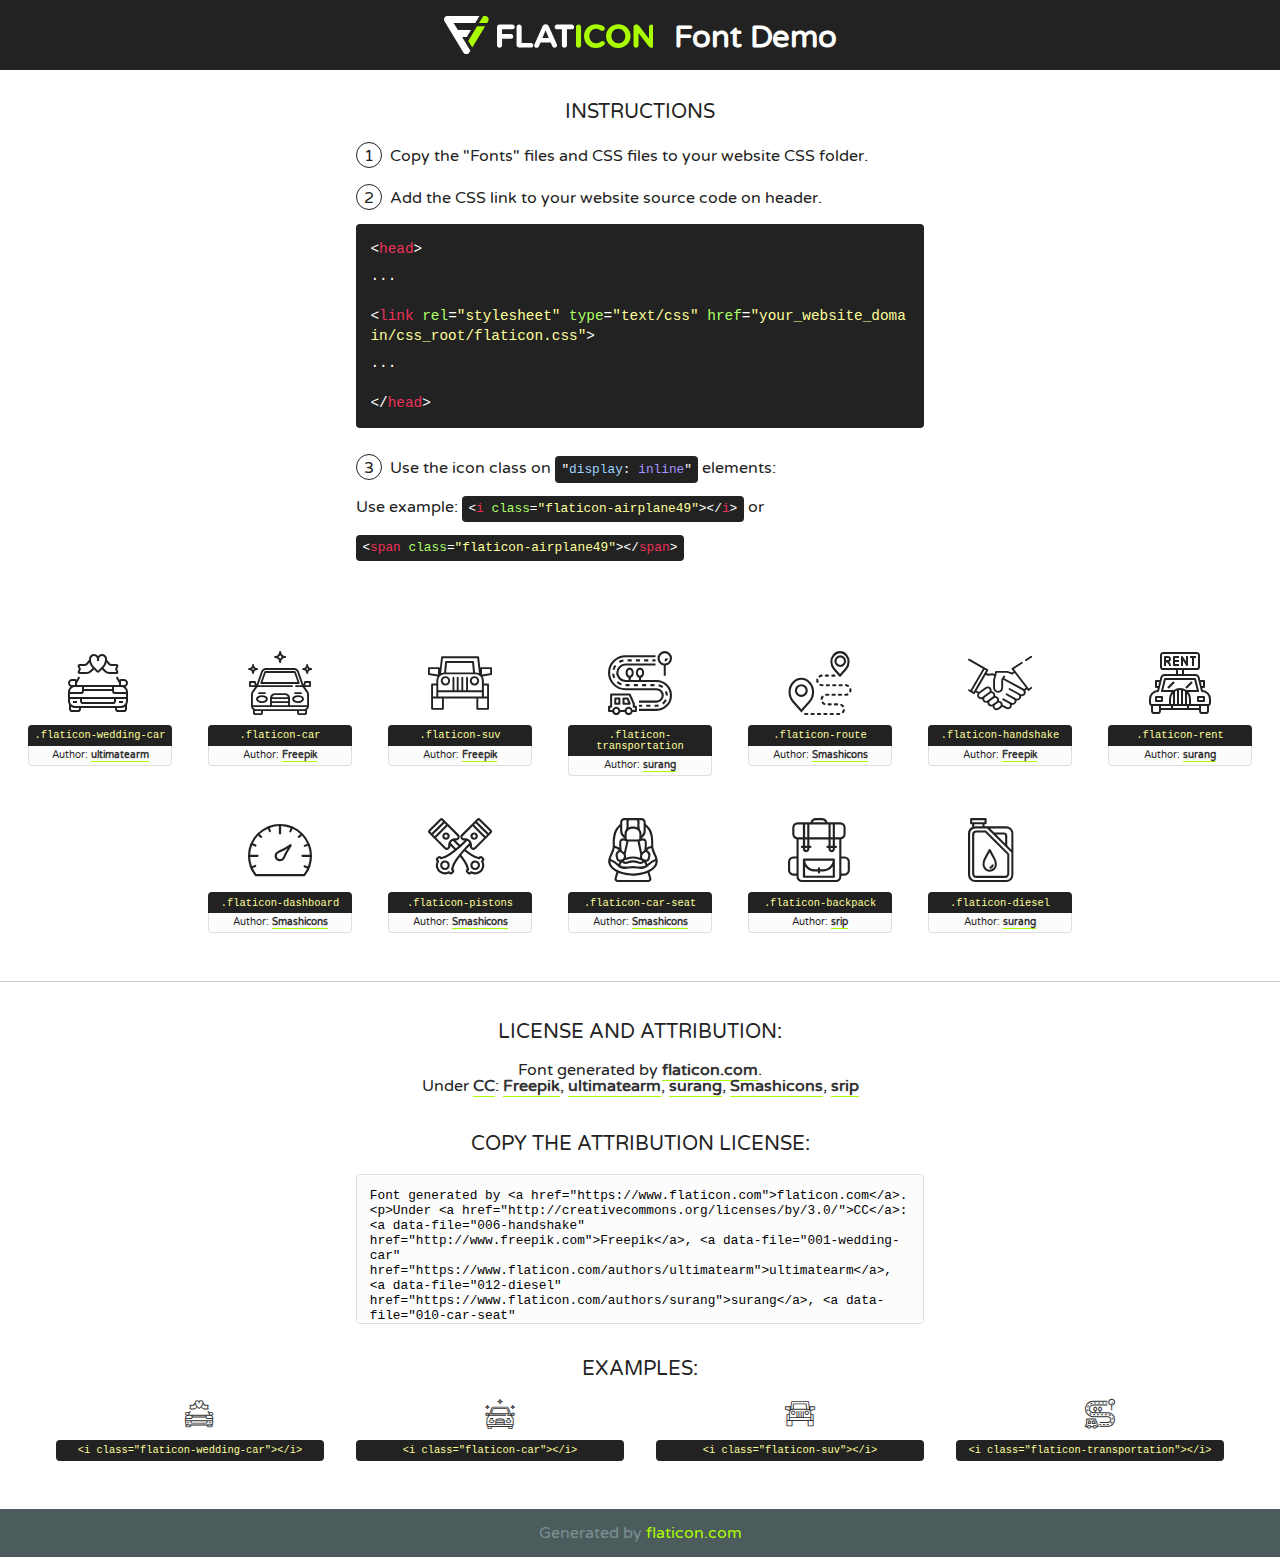
<file: core/static/fonts/flaticon/font/flaticon.html>
<!DOCTYPE html>
<!--
  Flaticon icon font: Flaticon
  Creation date: 29/10/2019 06:11
-->
<html>
<!DOCTYPE html>
<html>

<head>
    <title>Flaticon WebFont</title>
    <link href="http://fonts.googleapis.com/css?family=Varela+Round" rel="stylesheet" type="text/css" />
    <link rel="stylesheet" type="text/css" href="flaticon.css">
    <meta charset="UTF-8">
    <style>
    html, body, div, span, applet, object, iframe,
    h1, h2, h3, h4, h5, h6, p, blockquote, pre,
    a, abbr, acronym, address, big, cite, code,
    del, dfn, em, img, ins, kbd, q, s, samp,
    small, strike, strong, sub, sup, tt, var,
    b, u, i, center,
    dl, dt, dd, ol, ul, li,
    fieldset, form, label, legend,
    table, caption, tbody, tfoot, thead, tr, th, td,
    article, aside, canvas, details, embed, 
    figure, figcaption, footer, header, hgroup, 
    menu, nav, output, ruby, section, summary,
    time, mark, audio, video {
        margin: 0;
        padding: 0;
        border: 0;
        font-size: 100%;
        font: inherit;
        vertical-align: baseline;
    }
    /* HTML5 display-role reset for older browsers */
    article, aside, details, figcaption, figure, 
    footer, header, hgroup, menu, nav, section {
        display: block;
    }
    body {
        line-height: 1;
    }
    ol, ul {
        list-style: none;
    }
    blockquote, q {
        quotes: none;
    }
    blockquote:before, blockquote:after,
    q:before, q:after {
        content: '';
        content: none;
    }
    table {
        border-collapse: collapse;
        border-spacing: 0;
    }
    body {
        font-family: 'Varela Round', Helvetica, Arial, sans-serif;
        font-size: 16px;
        color: #222;
    }
    a {
        color: #333;
        border-bottom: 1px solid #a9fd00;
        font-weight: bold;
        text-decoration: none;
    }
    * {
        -moz-box-sizing: border-box;
        -webkit-box-sizing: border-box;
        box-sizing: border-box;
        margin: 0;
        padding: 0;
    }
    [class^="flaticon-"]:before, [class*=" flaticon-"]:before, [class^="flaticon-"]:after, [class*=" flaticon-"]:after {
        font-family: Flaticon;
        font-size: 30px;
        font-style: normal;
        margin-left: 20px;
        color: #333;
    }
    .wrapper {
        max-width: 600px;
        margin: auto;
        padding: 0 1em;
    }
    .title {
        font-size: 1.25em;
        text-align: center;
        margin-bottom: 1em;
        text-transform: uppercase;
    }
    header {
        text-align: center;
        background-color: #222;
        color: #fff;
        padding: 1em;
    }
    header .logo {
        width: 210px;
        height: 38px;
        display: inline-block;
        vertical-align: middle;
        margin-right: 1em;
        border: none;
    }
    header strong {
        font-size: 1.95em;
        font-weight: bold;
        vertical-align: middle;
        margin-top: 5px;
        display: inline-block;
    }
    .demo {
        margin: 2em auto;
        line-height: 1.25em;
    }
    .demo ul li {
        margin-bottom: 1em;
    }
    .demo ul li .num {
        color: #222;
        border-radius: 20px;
        display: inline-block;
        width: 26px;
        padding: 3px;
        height: 26px;
        text-align: center;
        margin-right: 0.5em;
        border: 1px solid #222;
    }
    .demo ul li code {
        background-color: #222;
        border-radius: 4px;
        padding: 0.25em 0.5em;
        display: inline-block;
        color: #fff;
        font-family: Consolas,Monaco,Lucida Console,Liberation Mono,DejaVu Sans Mono,Bitstream Vera Sans Mono,Courier New, monospace;
        font-weight: lighter;
        margin-top: 1em;
        font-size: 0.8em;
        word-break: break-all;
    }
    .demo ul li code.big {
        padding: 1em;
        font-size: 0.9em;
    }
    .demo ul li code .red {
        color: #EF3159;
    }
    .demo ul li code .green {
        color: #ACFF65;
    }
    .demo ul li code .yellow {
        color: #FFFF99;
    }
    .demo ul li code .blue {
        color: #99D3FF;
    }
    .demo ul li code .purple {
        color: #A295FF;
    }
    .demo ul li code .dots {
        margin-top: 0.5em;
        display: block;
    }
    #glyphs {
        border-bottom: 1px solid #ccc;
        padding: 2em 0;
        text-align: center;
    }
    .glyph {
        display: inline-block;
        width: 9em;
        margin: 1em;
        text-align: center;
        vertical-align: top;
        background: #FFF;
    }
    .glyph .glyph-icon {
        padding: 10px;
        display: block;
        font-family:"Flaticon";
        font-size: 64px;
        line-height: 1;
    }
    .glyph .glyph-icon:before {
        font-size: 64px;
        color: #222;
        margin-left: 0;
    }
    .class-name {
        font-size: 0.65em;
        background-color: #222;
        color: #fff;
        border-radius: 4px 4px 0 0;
        padding: 0.5em;
        color: #FFFF99;
        font-family: Consolas,Monaco,Lucida Console,Liberation Mono,DejaVu Sans Mono,Bitstream Vera Sans Mono,Courier New, monospace;
    }
    .author-name {
        font-size: 0.6em;
        background-color: #fcfcfd;
        border: 1px solid #DEDEE4;
        border-top: 0;
        border-radius: 0 0 4px 4px;
        padding: 0.5em;
    }
    .class-name:last-child {
        font-size: 10px;
        color:#888;
    }
    .class-name:last-child a {
        font-size: 10px;
        color:#555;
    }
    .class-name:last-child a:hover {
        color:#a9fd00;
    }
    .glyph > input {
        display: block;
        width: 100px;
        margin: 5px auto;
        text-align: center;
        font-size: 12px;
        cursor: text;
    }
    .glyph > input.icon-input {
        font-family:"Flaticon";
        font-size: 16px;
        margin-bottom: 10px;
    }
    .attribution .title {
        margin-top: 2em;
    }
    .attribution textarea {
        background-color: #fcfcfd;
        padding: 1em;
        border: none;
        box-shadow: none;
        border: 1px solid #DEDEE4;
        border-radius: 4px;
        resize: none;
        width: 100%;
        height: 150px;
        font-size: 0.8em;
        font-family: Consolas,Monaco,Lucida Console,Liberation Mono,DejaVu Sans Mono,Bitstream Vera Sans Mono,Courier New, monospace;
        -webkit-appearance: none;
    }
    .iconsuse {
        margin: 2em auto;
        text-align: center;
        max-width: 1200px;
    }
    .iconsuse:after {
        content: '';
        display: table;
        clear: both;
    }
    .iconsuse .image {
        float: left;
        width: 25%;
        padding: 0 1em;
    }
    .iconsuse .image p {
        margin-bottom: 1em;
    }
    .iconsuse .image span {
        display: block;
        font-size: 0.65em;
        background-color: #222;
        color: #fff;
        border-radius: 4px;
        padding: 0.5em;
        color: #FFFF99;
        margin-top: 1em;
        font-family: Consolas,Monaco,Lucida Console,Liberation Mono,DejaVu Sans Mono,Bitstream Vera Sans Mono,Courier New, monospace;
    }
    #footer {
        text-align: center;
        background-color: #4C5B5C;
        color: #7c9192;
        padding: 1em;
    }
    #footer a {
        border: none;
        color: #a9fd00;
        font-weight: normal;
    }
    @media (max-width: 960px) {
        .iconsuse .image {
            width: 50%;
        }
    }
    @media (max-width: 560px) {
        .iconsuse .image {
            width: 100%;
        }
    }
    </style>
</head>

<body class="characters-off">

    <header>
        <a href="https://www.flaticon.com" target="_blank" class="logo">
            <svg version="1.1" xmlns="http://www.w3.org/2000/svg" xmlns:xlink="http://www.w3.org/1999/xlink" xmlns:a="http://ns.adobe.com/AdobeSVGViewerExtensions/3.0/" viewBox="0 0 560.875 102.036" enable-background="new 0 0 560.875 102.036" xml:space="preserve">
                <defs>
                </defs>
                <g>
                    <g class="letters">
                        <path fill="#ffffff" d="M141.596,29.675c0-3.777,2.985-6.767,6.764-6.767h34.438c3.426,0,6.15,2.728,6.15,6.15
                        c0,3.43-2.724,6.149-6.15,6.149h-27.674v13.091h23.719c3.429,0,6.151,2.724,6.151,6.15c0,3.43-2.723,6.149-6.151,6.149h-23.719
                        v17.574c0,3.773-2.986,6.761-6.764,6.761c-3.779,0-6.764-2.989-6.764-6.761V29.675z"></path>
                        <path fill="#ffffff" d="M193.844,29.149c0-3.781,2.985-6.767,6.764-6.767c3.776,0,6.763,2.985,6.763,6.767v42.957h25.039
                        c3.426,0,6.149,2.726,6.149,6.153c0,3.425-2.723,6.15-6.149,6.15h-31.802c-3.779,0-6.764-2.986-6.764-6.768V29.149z"></path>
                        <path fill="#ffffff" d="M241.891,75.71l21.438-48.407c1.492-3.341,4.215-5.357,7.906-5.357h0.792
                        c3.686,0,6.323,2.017,7.815,5.357l21.439,48.407c0.436,0.967,0.701,1.845,0.701,2.723c0,3.602-2.809,6.501-6.414,6.501
                        c-3.161,0-5.269-1.845-6.499-4.655l-4.132-9.661h-27.059l-4.301,10.102c-1.144,2.631-3.426,4.214-6.237,4.214
                        c-3.517,0-6.24-2.81-6.24-6.325C241.1,77.64,241.451,76.677,241.891,75.71z M279.932,58.666l-8.521-20.297l-8.526,20.297H279.932
                        z"></path>
                        <path fill="#ffffff" d="M314.864,35.387H301.86c-3.429,0-6.239-2.813-6.239-6.238c0-3.429,2.811-6.24,6.239-6.24h39.533
                        c3.426,0,6.237,2.811,6.237,6.24c0,3.425-2.811,6.238-6.237,6.238h-13.001v42.785c0,3.773-2.99,6.761-6.764,6.761
                        c-3.779,0-6.764-2.989-6.764-6.761V35.387z"></path>
                        <path fill="#A9FD00" d="M352.615,29.149c0-3.781,2.985-6.767,6.767-6.767c3.774,0,6.761,2.985,6.761,6.767v49.024
                        c0,3.773-2.987,6.761-6.761,6.761c-3.781,0-6.767-2.989-6.767-6.761V29.149z"></path>
                        <path fill="#A9FD00" d="M374.132,53.836v-0.179c0-17.481,13.178-31.801,32.065-31.801c9.22,0,15.459,2.458,20.557,6.238
                        c1.402,1.054,2.637,2.985,2.637,5.357c0,3.692-2.985,6.59-6.681,6.59c-1.845,0-3.071-0.702-4.044-1.319
                        c-3.776-2.813-7.729-4.393-12.562-4.393c-10.364,0-17.831,8.611-17.831,19.154v0.173c0,10.542,7.291,19.329,17.831,19.329
                        c5.715,0,9.492-1.756,13.359-4.834c1.049-0.874,2.458-1.491,4.039-1.491c3.429,0,6.325,2.813,6.325,6.236
                        c0,2.106-1.056,3.78-2.282,4.834c-5.539,4.834-12.036,7.733-21.878,7.733C387.572,85.464,374.132,71.493,374.132,53.836z"></path>
                        <path fill="#A9FD00" d="M433.009,53.836v-0.179c0-17.481,13.79-31.801,32.766-31.801c18.981,0,32.592,14.143,32.592,31.628v0.173
                        c0,17.483-13.785,31.807-32.769,31.807C446.625,85.464,433.009,71.32,433.009,53.836z M484.224,53.836v-0.179
                        c0-10.539-7.725-19.326-18.626-19.326c-10.893,0-18.449,8.611-18.449,19.154v0.173c0,10.542,7.73,19.329,18.626,19.329
                        C476.676,72.986,484.224,64.378,484.224,53.836z"></path>
                        <path fill="#A9FD00" d="M506.233,29.321c0-3.774,2.99-6.763,6.767-6.763h1.401c3.252,0,5.183,1.583,7.029,3.953l26.093,34.265
                        V29.059c0-3.692,2.99-6.677,6.681-6.677c3.683,0,6.671,2.985,6.671,6.677v48.934c0,3.78-2.987,6.765-6.764,6.765h-0.436
                        c-3.257,0-5.188-1.581-7.034-3.953l-27.056-35.492v32.944c0,3.687-2.985,6.676-6.678,6.676c-3.683,0-6.673-2.989-6.673-6.676
                        V29.321z"></path>
                    </g>
                    <g class="insignia">
                        <path fill="#ffffff" d="M48.372,56.137h12.517l11.156-18.537H37.186L25.688,18.539h57.825L94.668,0H9.271
                        C5.925,0,2.842,1.801,1.198,4.716c-1.644,2.907-1.593,6.482,0.134,9.343l50.38,83.501c1.678,2.781,4.689,4.476,7.938,4.476
                        c3.246,0,6.257-1.695,7.935-4.476l2.898-4.804L48.372,56.137z"></path>
                        <g class="i">
                            <path fill="#A9FD00" d="M93.575,18.539h0.031v0.004l21.652,0.004l2.705-4.488c1.727-2.861,1.778-6.436,0.133-9.343
                            C116.454,1.801,113.371,0,110.026,0h-5.294L93.575,18.539z"></path>
                            <polygon fill="#A9FD00" points="88.291,27.356 64.725,66.486 75.519,84.404 109.942,27.356"></polygon>
                        </g>
                    </g>
                </g>
            </svg>
        </a>
        <strong>Font Demo</strong>
    </header>


    <section class="demo wrapper">

        <p class="title">Instructions</p>

        <ul>
            <li>
                <span class="num">1</span>Copy the "Fonts" files and CSS files to your website CSS folder.
            </li>
            <li>
                <span class="num">2</span>Add the CSS link to your website source code on header.
                <code class="big">
                    &lt;<span class="red">head</span>&gt;
                    <br/><span class="dots">...</span>
                    <br/>&lt;<span class="red">link</span> <span class="green">rel</span>=<span class="yellow">"stylesheet"</span> <span class="green">type</span>=<span class="yellow">"text/css"</span> <span class="green">href</span>=<span class="yellow">"your_website_domain/css_root/flaticon.css"</span>&gt;
                    <br/><span class="dots">...</span>
                    <br/>&lt;/<span class="red">head</span>&gt;
                </code>
            </li>

            <li>
                <p>
                    <span class="num">3</span>Use the icon class on <code>"<span class="blue">display</span>:<span class="purple"> inline</span>"</code> elements:
                    <br />
                    Use example: <code>&lt;<span class="red">i</span> <span class="green">class</span>=<span class="yellow">&quot;flaticon-airplane49&quot;</span>&gt;&lt;/<span class="red">i</span>&gt;</code> or <code>&lt;<span class="red">span</span> <span class="green">class</span>=<span class="yellow">&quot;flaticon-airplane49&quot;</span>&gt;&lt;/<span class="red">span</span>&gt;</code>
            </li>
        </ul>

    </section>




   <section id="glyphs">          
    
      
        <div class="glyph"><div class="glyph-icon flaticon-wedding-car"></div>
            <div class="class-name">.flaticon-wedding-car</div>
            <div class="author-name">Author: <a data-file="001-wedding-car" href="https://www.flaticon.com/authors/ultimatearm">ultimatearm</a> </div> 
        </div>        
        
        <div class="glyph"><div class="glyph-icon flaticon-car"></div>
            <div class="class-name">.flaticon-car</div>
            <div class="author-name">Author: <a data-file="002-car" href="http://www.freepik.com">Freepik</a> </div> 
        </div>        
        
        <div class="glyph"><div class="glyph-icon flaticon-suv"></div>
            <div class="class-name">.flaticon-suv</div>
            <div class="author-name">Author: <a data-file="003-suv" href="http://www.freepik.com">Freepik</a> </div> 
        </div>        
        
        <div class="glyph"><div class="glyph-icon flaticon-transportation"></div>
            <div class="class-name">.flaticon-transportation</div>
            <div class="author-name">Author: <a data-file="004-transportation" href="https://www.flaticon.com/authors/surang">surang</a> </div> 
        </div>        
        
        <div class="glyph"><div class="glyph-icon flaticon-route"></div>
            <div class="class-name">.flaticon-route</div>
            <div class="author-name">Author: <a data-file="005-route" href="https://www.flaticon.com/authors/smashicons">Smashicons</a> </div> 
        </div>        
        
        <div class="glyph"><div class="glyph-icon flaticon-handshake"></div>
            <div class="class-name">.flaticon-handshake</div>
            <div class="author-name">Author: <a data-file="006-handshake" href="http://www.freepik.com">Freepik</a> </div> 
        </div>        
        
        <div class="glyph"><div class="glyph-icon flaticon-rent"></div>
            <div class="class-name">.flaticon-rent</div>
            <div class="author-name">Author: <a data-file="007-rent" href="https://www.flaticon.com/authors/surang">surang</a> </div> 
        </div>        
        
        <div class="glyph"><div class="glyph-icon flaticon-dashboard"></div>
            <div class="class-name">.flaticon-dashboard</div>
            <div class="author-name">Author: <a data-file="008-dashboard" href="https://www.flaticon.com/authors/smashicons">Smashicons</a> </div> 
        </div>        
        
        <div class="glyph"><div class="glyph-icon flaticon-pistons"></div>
            <div class="class-name">.flaticon-pistons</div>
            <div class="author-name">Author: <a data-file="009-pistons" href="https://www.flaticon.com/authors/smashicons">Smashicons</a> </div> 
        </div>        
        
        <div class="glyph"><div class="glyph-icon flaticon-car-seat"></div>
            <div class="class-name">.flaticon-car-seat</div>
            <div class="author-name">Author: <a data-file="010-car-seat" href="https://www.flaticon.com/authors/smashicons">Smashicons</a> </div> 
        </div>        
        
        <div class="glyph"><div class="glyph-icon flaticon-backpack"></div>
            <div class="class-name">.flaticon-backpack</div>
            <div class="author-name">Author: <a data-file="011-backpack" href="https://www.flaticon.com/authors/srip">srip</a> </div> 
        </div>        
        
        <div class="glyph"><div class="glyph-icon flaticon-diesel"></div>
            <div class="class-name">.flaticon-diesel</div>
            <div class="author-name">Author: <a data-file="012-diesel" href="https://www.flaticon.com/authors/surang">surang</a> </div> 
        </div>        
        

    </section>



    <section class="attribution wrapper"   style="text-align:center;">

      <div class="title">License and attribution:</div><div class="attrDiv">Font generated by <a href="https://www.flaticon.com">flaticon.com</a>. <div><p>Under <a href="http://creativecommons.org/licenses/by/3.0/">CC</a>: <a data-file="006-handshake" href="http://www.freepik.com">Freepik</a>, <a data-file="001-wedding-car" href="https://www.flaticon.com/authors/ultimatearm">ultimatearm</a>, <a data-file="012-diesel" href="https://www.flaticon.com/authors/surang">surang</a>, <a data-file="010-car-seat" href="https://www.flaticon.com/authors/smashicons">Smashicons</a>, <a data-file="011-backpack" href="https://www.flaticon.com/authors/srip">srip</a></p>  </div>
      </div>
      <div class="title">Copy the Attribution License:</div>

    <textarea onclick="this.focus();this.select();">Font generated by &lt;a href=&quot;https://www.flaticon.com&quot;&gt;flaticon.com&lt;/a&gt;. <p>Under <a href="http://creativecommons.org/licenses/by/3.0/">CC</a>: <a data-file="006-handshake" href="http://www.freepik.com">Freepik</a>, <a data-file="001-wedding-car" href="https://www.flaticon.com/authors/ultimatearm">ultimatearm</a>, <a data-file="012-diesel" href="https://www.flaticon.com/authors/surang">surang</a>, <a data-file="010-car-seat" href="https://www.flaticon.com/authors/smashicons">Smashicons</a>, <a data-file="011-backpack" href="https://www.flaticon.com/authors/srip">srip</a></p>  
     </textarea>

    </section>

    <section class="iconsuse">

          <div class="title">Examples:</div>            
             
            <div class="image">
                <p>
                    <i class="glyph-icon flaticon-wedding-car"></i> 
                    <span>&lt;i class=&quot;flaticon-wedding-car&quot;&gt;&lt;/i&gt;</span>
                </p>
            </div>
            
            <div class="image">
                <p>
                    <i class="glyph-icon flaticon-car"></i> 
                    <span>&lt;i class=&quot;flaticon-car&quot;&gt;&lt;/i&gt;</span>
                </p>
            </div>
            
            <div class="image">
                <p>
                    <i class="glyph-icon flaticon-suv"></i> 
                    <span>&lt;i class=&quot;flaticon-suv&quot;&gt;&lt;/i&gt;</span>
                </p>
            </div>
            
            <div class="image">
                <p>
                    <i class="glyph-icon flaticon-transportation"></i> 
                    <span>&lt;i class=&quot;flaticon-transportation&quot;&gt;&lt;/i&gt;</span>
                </p>
            </div>
                       
        </div>
                            
    </section>

<div id="footer">
    <div>Generated by <a href="https://www.flaticon.com">flaticon.com</a>
    </div>
</div>



</body>
</html>
</file>
<file: core/static/fonts/flaticon/font/flaticon.css>
/*
  	Flaticon icon font: Flaticon
  	Creation date: 29/10/2019 06:11
  	*/

@font-face {
  font-family: "Flaticon";
  src: url("./Flaticon.eot");
  src: url("./Flaticon.eot?#iefix") format("embedded-opentype"),
       url("./Flaticon.woff2") format("woff2"),
       url("./Flaticon.woff") format("woff"),
       url("./Flaticon.ttf") format("truetype"),
       url("./Flaticon.svg#Flaticon") format("svg");
  font-weight: normal;
  font-style: normal;
}

@media screen and (-webkit-min-device-pixel-ratio:0) {
  @font-face {
    font-family: "Flaticon";
    src: url("./Flaticon.svg#Flaticon") format("svg");
  }
}

[class^="flaticon-"]:before, [class*=" flaticon-"]:before,
[class^="flaticon-"]:after, [class*=" flaticon-"]:after {   
  font-family: Flaticon;
        font-size: 20px;
font-style: normal;
margin-left: 20px;
}

.flaticon-wedding-car:before { content: "\f100"; }
.flaticon-car:before { content: "\f101"; }
.flaticon-suv:before { content: "\f102"; }
.flaticon-transportation:before { content: "\f103"; }
.flaticon-route:before { content: "\f104"; }
.flaticon-handshake:before { content: "\f105"; }
.flaticon-rent:before { content: "\f106"; }
.flaticon-dashboard:before { content: "\f107"; }
.flaticon-pistons:before { content: "\f108"; }
.flaticon-car-seat:before { content: "\f109"; }
.flaticon-backpack:before { content: "\f10a"; }
.flaticon-diesel:before { content: "\f10b"; }
</file>
